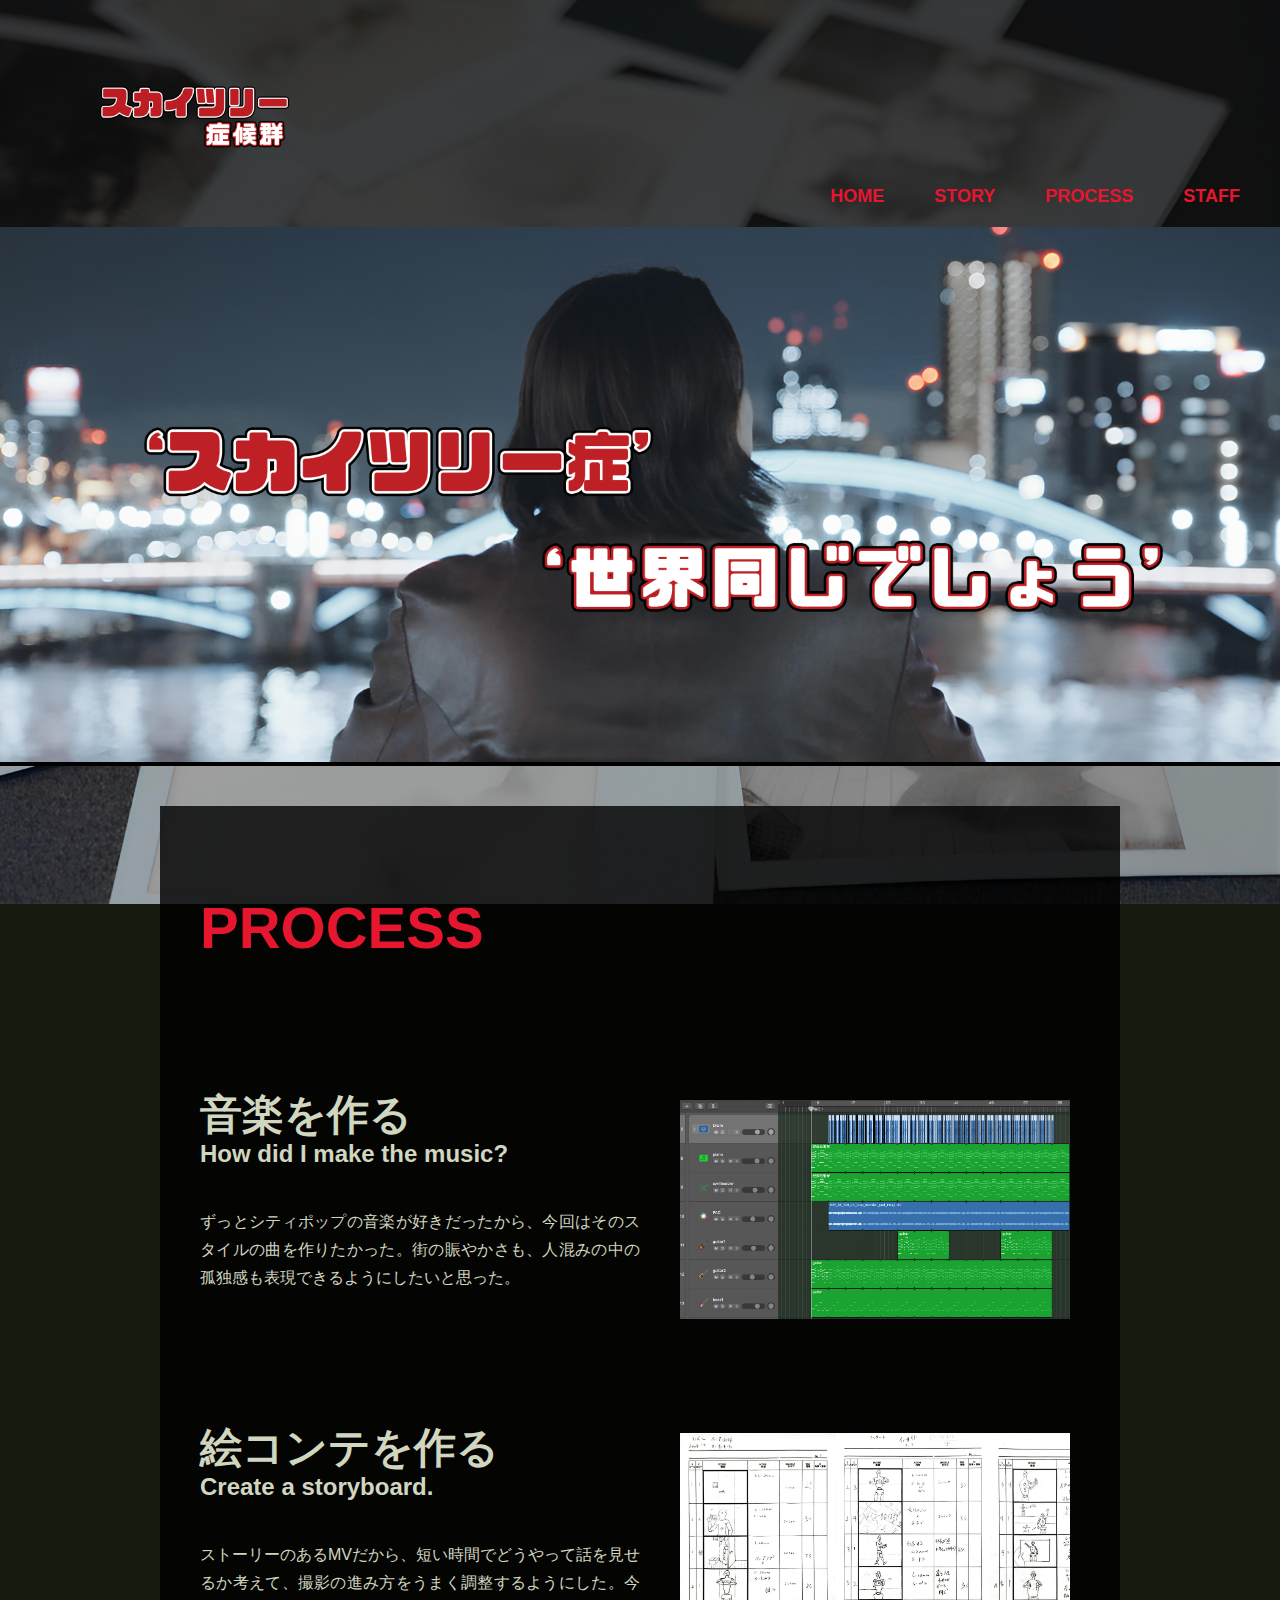
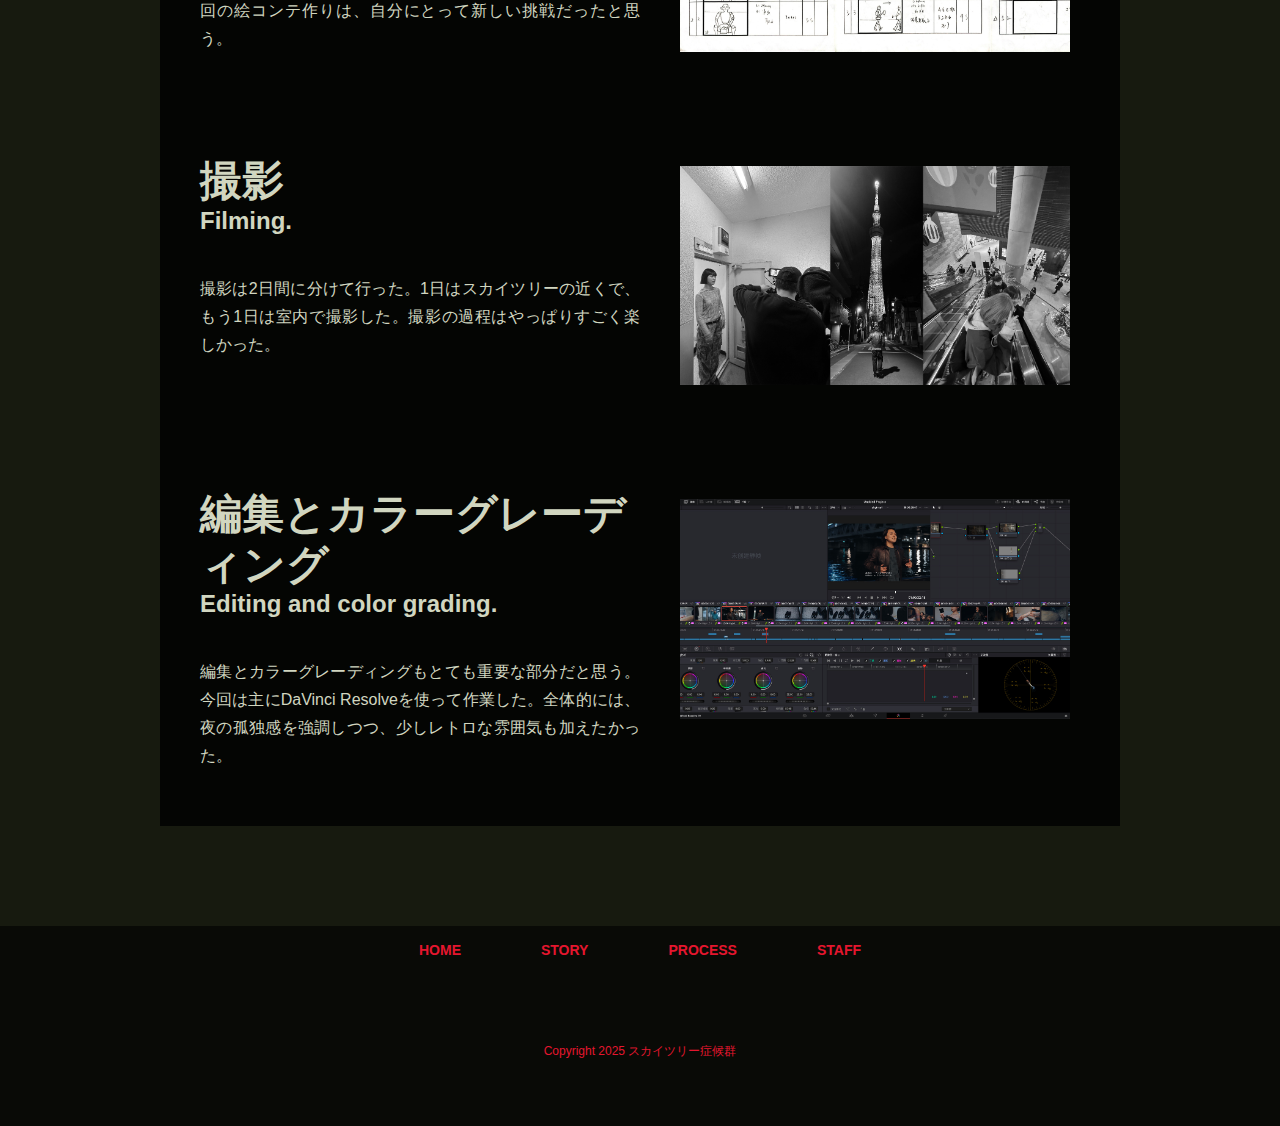
<file: koukaki/process.html>
<!DOCTYPE html>
<html lang="ja">


<head>
    <meta charset="UTF-8">
    <meta name="description" content="スカイツリー症候群ミュージックビデオ">
    <meta name="keywords" content="スカイツリー症候群,MV,ミュージックビデオ">
    <title>スカイツリー症候群</title>
    <link rel="stylesheet" href="css/style.css">
</head>

<body>
    <div class="wrapper">

        <!-- ヘッダー -->
        <header class="header">
            <div class="header-wrapper">
                <div class="header-logo">
                    <h1><a href="index.html"><img src="images/img-logo01.png" alt="スカイツリー症候群"> </a></h1>
                </div>
                <!-- メインナビゲーション -->
                <nav class="navigation-main">
                    <ul>
                        <li><a href="index.html">HOME</a></li>
                        <li><a href="story.html">STORY</a></li>
                        <li><a href="process.html">PROCESS</a></li>
                        <li><a href="staff.html">STAFF</a></li>
                    </ul>
                </nav>
            </div>
    
    
        </header>

        <!-- メインビジュアル -->
        <div class="main-visual-secondpage">
            <img src="images/mainvisual-secondpage02.jpg" alt="Main Image">
        </div>

        <!-- メインコンテンツ -->
        <article class="content-wrapper">
            <div class="content-text">
                <h2>PROCESS</h2>
            </div>
        </article>
        <article class="content-wrapper">
            <div class="content-text-process">
                <p class="content-text-title-process">音楽を作る</p>
                <p class="content-text-secondtitle-process">
                    How did I make the music?
                </p>
                <p class="content-text-body-process">ずっとシティポップの音楽が好きだったから、今回はそのスタイルの曲を作りたかった。街の賑やかさも、人混みの中の孤独感も表現できるようにしたいと思った。
                </p>
            </div>
            <div class="content-img-process">
                <img src="images/process1.jpg" class="right" alt="music">
            </div>
        </article>
       
        <article class="content-wrapper">
            <div class="content-text-process">
                <p class="content-text-title-process">絵コンテを作る</p>
                <p class="content-text-secondtitle-process">
                    Create a storyboard.
                </p>
                <p class="content-text-body-process">ストーリーのあるMVだから、短い時間でどうやって話を見せるか考えて、撮影の進み方をうまく調整するようにした。今回の絵コンテ作りは、自分にとって新しい挑戦だったと思う。
                </p>
            </div>
            <div class="content-img-process">
                <img src="images/process2.jpg" class="right" alt="storyboard">
            </div>
        </article>

        <article class="content-wrapper">
            <div class="content-text-process">
                <p class="content-text-title-process">撮影</p>
                <p class="content-text-secondtitle-process">
                    Filming.
                </p>
                <p class="content-text-body-process">撮影は2日間に分けて行った。1日はスカイツリーの近くで、もう1日は室内で撮影した。撮影の過程はやっぱりすごく楽しかった。
                </p>
            </div>
            <div class="content-img-process">
                <img src="images/process3.jpg" class="right" alt="Filming">
            </div>
        </article>

        <article class="content-wrapper">
            <div class="content-text-process">
                <p class="content-text-title-process">編集とカラーグレーディング</p>
                <p class="content-text-secondtitle-process">
                    Editing and color grading.
                </p>
                <p class="content-text-body-process">編集とカラーグレーディングもとても重要な部分だと思う。今回は主にDaVinci Resolveを使って作業した。全体的には、夜の孤独感を強調しつつ、少しレトロな雰囲気も加えたかった。
                </p>
            </div>
            <div class="content-img-process">
                <img src="images/process4.jpg" class="right" alt="Editing">
            </div>
        </article>

        <!-- フッター -->
        <footer class="footer">
            <nav class="footer-navigation">
                <ul>
                    <li><a href="index.html">HOME</a></li>
                    <li><a href="story.html">STORY</a></li>
                    <li><a href="process.html">PROCESS</a></li>
                    <li><a href="staff.html">STAFF</a></li>
                </ul>
            </nav>
            <div class="footer-copyright">
                <small>Copyright 2025 スカイツリー症候群</small>
            </div>
        </footer>

    </div>

</body>

</html>
</file>
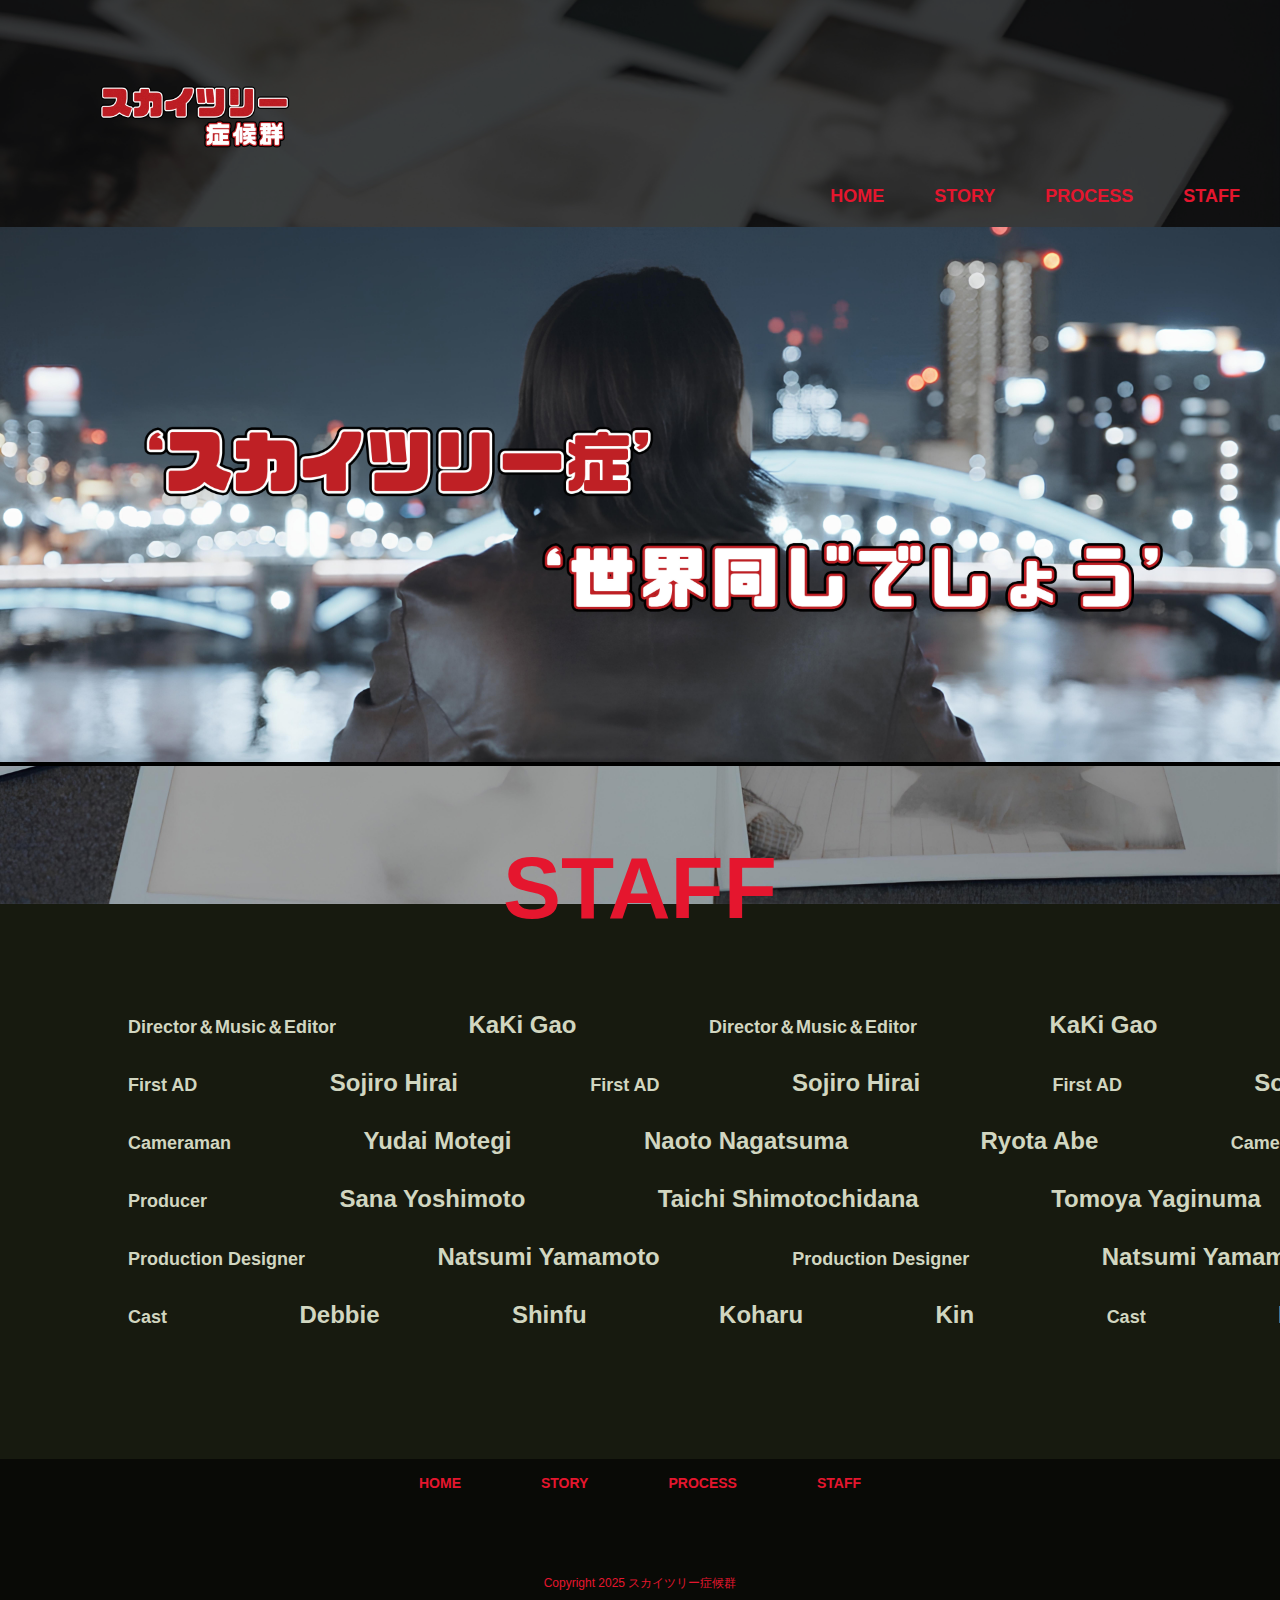
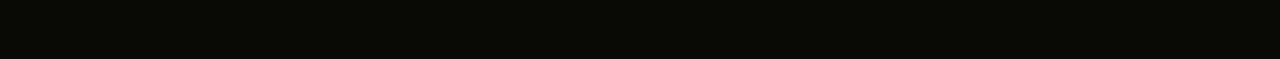
<file: koukaki/staff.html>
<!DOCTYPE html>
<html lang="ja">

<head>
    <meta charset="UTF-8">
    <meta name="description" content="スカイツリー症候群ミュージックビデオ">
    <meta name="keywords" content="スカイツリー症候群,MV,ミュージックビデオ">
    <title>スカイツリー症候群</title>
    <link rel="stylesheet" href="css/style.css">
</head>

<body>
    <div class="wrapper">

        <!-- ヘッダー -->
        <header class="header">
            <div class="header-wrapper">
                <div class="header-logo">
                    <h1><a href="index.html"><img src="images/img-logo01.png" alt="スカイツリー症候群"> </a></h1>
                </div>
                <!-- メインナビゲーション -->
                <nav class="navigation-main">
                    <ul>
                        <li><a href="index.html">HOME</a></li>
                        <li><a href="story.html">STORY</a></li>
                        <li><a href="process.html">PROCESS</a></li>
                        <li><a href="staff.html">STAFF</a></li>
                    </ul>
                </nav>
            </div>
    
    
        </header>
        <!-- メインビジュアル -->
        <div class="main-visual-secondpage">
            <img src="images/mainvisual-secondpage02.jpg" alt="Main Image">
        </div>

        <!-- メインコンテンツ -->
        <article class="title">
            <div class="content-text">
                <h2>STAFF</h2>
            </div>
        </article>
        <article class="scrolling-text">
            <div class="content-text-staff">
                <p class="content-text-title-staff">Director＆Music＆Editor</p>
                <p class="content-text-secondtitle-staff">KaKi Gao</p>
                <p class="content-text-title-staff">Director＆Music＆Editor</p>
                <p class="content-text-secondtitle-staff">KaKi Gao</p>
                <p class="content-text-title-staff">Director＆Music＆Editor</p>
                <p class="content-text-secondtitle-staff">KaKi Gao</p>
            </div>

        </article>

        <article class="scrolling-text">
            <div class="content-text-staff">
                <p class="content-text-title-staff">First AD</p>
                <p class="content-text-secondtitle-staff">Sojiro Hirai</p>
                <p class="content-text-title-staff">First AD</p>
                <p class="content-text-secondtitle-staff">Sojiro Hirai</p>
                <p class="content-text-title-staff">First AD</p>
                <p class="content-text-secondtitle-staff">Sojiro Hirai</p>
            </div>

        </article>
       
        <article class="scrolling-text">
            <div class="content-text-staff">
                <p class="content-text-title-staff">Cameraman</p>
                <p class="content-text-secondtitle-staff">Yudai Motegi</p>
                <p class="content-text-secondtitle-staff">Naoto Nagatsuma</p>
                <p class="content-text-secondtitle-staff">Ryota Abe</p>
                <p class="content-text-title-staff">Cameraman</p>
                <p class="content-text-secondtitle-staff">Yudai Motegi</p>
                <p class="content-text-secondtitle-staff">Naoto Nagatsuma</p>
                <p class="content-text-secondtitle-staff">Ryota Abe</p>
            </div>

        </article>
       
        <article class="scrolling-text">
            <div class="content-text-staff">
                <p class="content-text-title-staff">Producer</p>
                <p class="content-text-secondtitle-staff">Sana Yoshimoto</p>
                <p class="content-text-secondtitle-staff">Taichi Shimotochidana</p>
                <p class="content-text-secondtitle-staff">Tomoya Yaginuma</p>
                <p class="content-text-title-staff">Producer</p>
                <p class="content-text-secondtitle-staff">Sana Yoshimoto</p>
                <p class="content-text-secondtitle-staff">Taichi Shimotochidana</p>
                <p class="content-text-secondtitle-staff">Tomoya Yaginuma</p>
                
            </div>

        </article>
        <article class="scrolling-text">
            <div class="content-text-staff">
                <p class="content-text-title-staff">Production Designer</p>
                <p class="content-text-secondtitle-staff">Natsumi Yamamoto</p>
                <p class="content-text-title-staff">Production Designer</p>
                <p class="content-text-secondtitle-staff">Natsumi Yamamoto</p>
                <p class="content-text-title-staff">Production Designer</p>
                <p class="content-text-secondtitle-staff">Natsumi Yamamoto</p>
            </div>

        </article>

        <article class="scrolling-text">
            <div class="content-text-staff">
                <p class="content-text-title-staff">Cast</p>
                <p class="content-text-secondtitle-staff">Debbie</p>
                <p class="content-text-secondtitle-staff">Shinfu</p>
                <p class="content-text-secondtitle-staff">Koharu</p>
                <p class="content-text-secondtitle-staff">Kin</p>
                <p class="content-text-title-staff">Cast</p>
                <p class="content-text-secondtitle-staff">Debbie</p>
                <p class="content-text-secondtitle-staff">Shinfu</p>
                <p class="content-text-secondtitle-staff">Koharu</p>
                <p class="content-text-secondtitle-staff">Kin</p>
            </div>
 
        </article>
        <!-- フッター -->
        <footer class="footer">
            <nav class="footer-navigation">
                <ul>
                    <li><a href="index.html">HOME</a></li>
                    <li><a href="story.html">STORY</a></li>
                    <li><a href="process.html">PROCESS</a></li>
                    <li><a href="staff.html">STAFF</a></li>
                </ul>
            </nav>
            <div class="footer-copyright">
                <small>Copyright 2025 スカイツリー症候群</small>
            </div>
        </footer>
    </div>

</body>

</html>
</file>
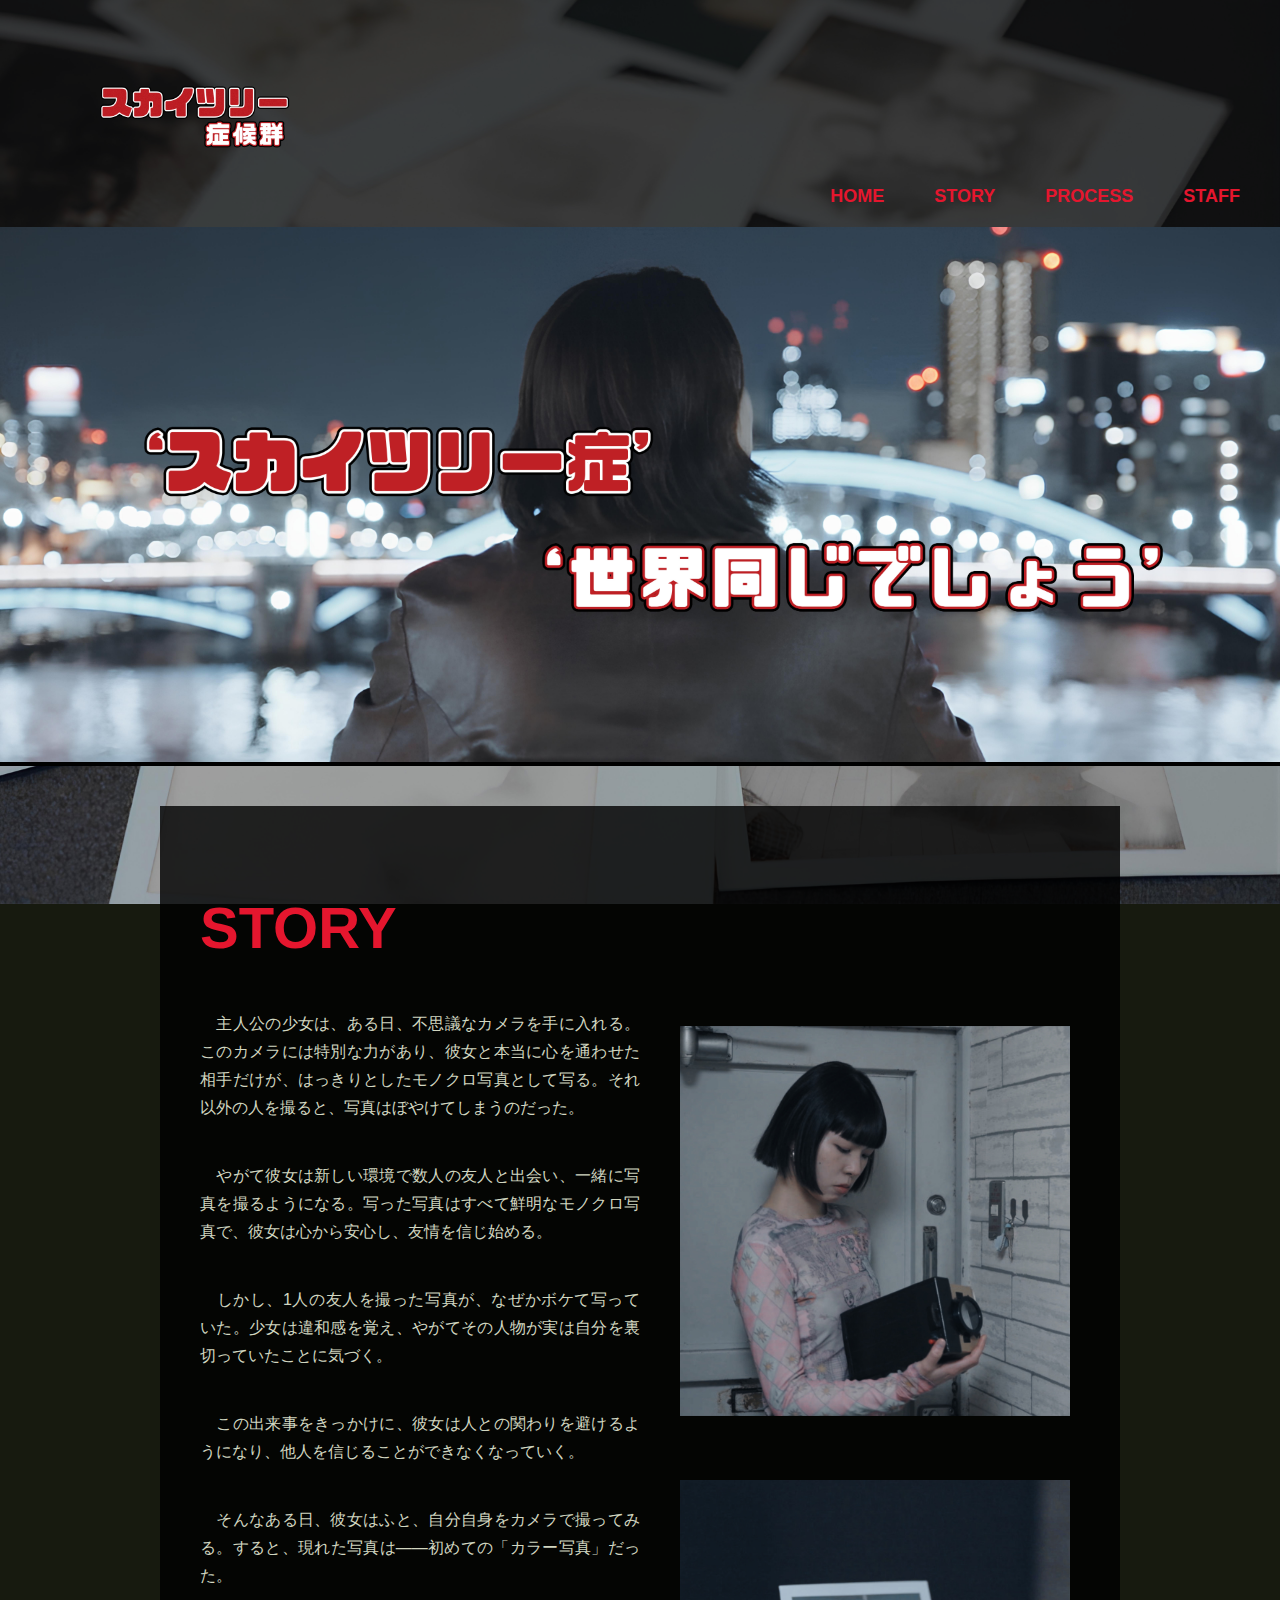
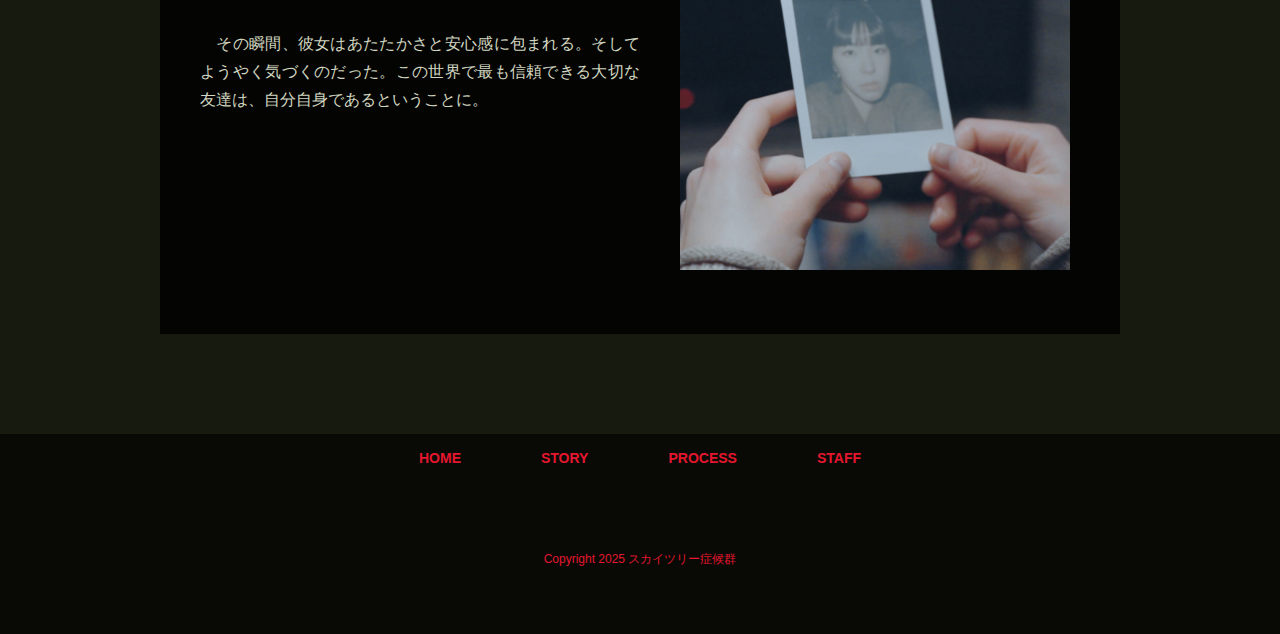
<file: koukaki/story.html>
<!DOCTYPE html>
<html lang="ja">

<head>
    <meta charset="UTF-8">
    <meta name="description" content="スカイツリー症候群ミュージックビデオ">
    <meta name="keywords" content="スカイツリー症候群,MV,ミュージックビデオ">
    <title>スカイツリー症候群</title>
    <link rel="stylesheet" href="css/style.css">
</head>


<body>
    <div class="wrapper">

        <!-- ヘッダー -->
        <header class="header">
            <div class="header-wrapper">
                <div class="header-logo">
                    <h1><a href="index.html"><img src="images/img-logo01.png" alt="スカイツリー症候群"></a></h1>
                </div>
                <!-- メインナビゲーション -->
                <nav class="navigation-main">
                    <ul>
                        <li><a href="index.html">HOME</a></li>
                        <li><a href="story.html">STORY</a></li>
                        <li><a href="process.html">PROCESS</a></li>
                        <li><a href="staff.html">STAFF</a></li>
                    </ul>
                </nav>
            </div>
        </header>

        <!-- メインビジュアル -->
        <div class="main-visual-secondpage">
            <img src="images/mainvisual-secondpage02.jpg" alt="Main Image">
        </div>

        <!-- メインコンテンツ -->
        <article class="content-wrapper">
            <div class="content-text-story">
                <h2>STORY</h2>
                <p>　主人公の少女は、ある日、不思議なカメラを手に入れる。このカメラには特別な力があり、彼女と本当に心を通わせた相手だけが、はっきりとしたモノクロ写真として写る。それ以外の人を撮ると、写真はぼやけてしまうのだった。</p>
                <p>　やがて彼女は新しい環境で数人の友人と出会い、一緒に写真を撮るようになる。写った写真はすべて鮮明なモノクロ写真で、彼女は心から安心し、友情を信じ始める。</p>
                <p>　しかし、1人の友人を撮った写真が、なぜかボケて写っていた。少女は違和感を覚え、やがてその人物が実は自分を裏切っていたことに気づく。</p>
                <p>　この出来事をきっかけに、彼女は人との関わりを避けるようになり、他人を信じることができなくなっていく。</p>
                <p>　そんなある日、彼女はふと、自分自身をカメラで撮ってみる。すると、現れた写真は――初めての「カラー写真」だった。</p>
                <p>　その瞬間、彼女はあたたかさと安心感に包まれる。そしてようやく気づくのだった。この世界で最も信頼できる大切な友達は、自分自身であるということに。</p>

            </div>
            <div class="content-img-story">
                <img src="images/story03.jpg" alt="ガッチャマンストーリーイメージ1">
                <img src="images/story04.jpg" alt="ガッチャマンストーリーイメージ2">
            </div>
        </article>

        <!-- フッター -->
        <footer class="footer">
            <nav class="footer-navigation">
                <ul>
                    <li><a href="index.html">HOME</a></li>
                    <li><a href="story.html">STORY</a></li>
                    <li><a href="process.html">PROCESS</a></li>
                    <li><a href="staff.html">STAFF</a></li>
                </ul>
            </nav>
            <div class="footer-copyright">
                <small>Copyright 2025 スカイツリー症候群</small>
            </div>
        </footer>

    </div>

</body>

</html>
</file>
<file: koukaki/css/style.css>
@charset "UTF-8";

@import url("normalize.css"); /* ------- Reset all CSS Styles */

/********************
共通
******************************/
* {
  box-sizing: border-box;
}
/* https://developer.mozilla.org/ja/docs/Web/CSS/box-sizing */

body {
  font-family: "游ゴシック体", YuGothic, "游ゴシック Medium", "Yu Gothic Medium",
    "游ゴシック", "Yu Gothic", sans-serif;
  
  background-image: url(../images/img-background01.jpg);

  background-position: center center;

  background-repeat: no-repeat;

  background-attachment: fixed;

  background-size: cover;

  background-color: #171a0f;
}

/* 共通　大枠 */

/* 共通　ヘッダー・メインナビゲーション */
.header {
  width: 100%;
  background-color: rgba(0, 0, 0, 0.6);
  padding: 20px;
}
.header-wrapper {
  width: 100%;
  margin: auto;
  display: flex;
  justify-content: space-between;
  align-items: flex-end;
}
.header-logo {
  width: 50%;
}
.header-logo h1 {
  margin: 10px 0 0 0;
  
}
.header-logo img {
  
  margin-left: 20px;
  width: 300px;
  height: auto;
}
.navigation-main {
  width: 50%;
  margin-right: 20px;
}
.navigation-main ul {
  margin: 0;
  display: flex;
  justify-content: right;
  gap: 50px;
}
.navigation-main ul li {
  font-size: 18px;
  font-weight: bold;
}
.navigation-main ul li a {
  text-decoration: none;
  color: #e5162e;
  transition: 0.3s;
}
.navigation-main ul li a:hover {
  color: #d1d6c0;
}




/* 共通　フッター */

.footer {
  width: 100%;
  height: 200px;
  margin-top: 100px;
  display: flex;
  justify-content: center;
  flex-wrap: wrap;
  background-color: rgba(0, 0, 0, 0.6);
}
.footer-navigation {
  width: 100%;
}
.footer-navigation ul {
  padding-left: 0;
  display: flex;
  justify-content: center;
}
.footer-navigation ul li {
  margin: 0 40px;
  font-size: 14px;
  font-weight: bold;
}
.footer-navigation ul li a {
  text-decoration: none;
  color: #e5162e;
  transition: 0.3s;
}
.footer-navigation ul li a:hover {
  color: #d1d6c0;
}
.footer-copyright {
  color: #e5162e;
}

/********************
index.html 
**************************************************/
/* index.html　メインビジュアル */
.video-container {
  position: relative;
  padding-bottom: 56.25%; /* 16:9 */
  height: 0;
  overflow: hidden;
  max-width: 100%;
  background: #000;
}

.video-container iframe {
  position: absolute;
  top: 0;
  left: 0;
  width: 100%;
  height: 100%;
  border: 0;
}


/* index.html イントロテキスト部分 */
.text-intro {
  width: 960px;
  padding: 40px;
  margin: 0 auto 40px;
  background-color: rgba(0, 0, 0, 0.8);
}
.text-intro p {
  font-size: 18px;
  font-weight: bold;
  line-height: 1.75;
  color: #d1d6c0;
}

/* index.html バナーエリア */
.feature-area {
  width: 960px;
  margin: 0 auto 50px;
  display: flex;
  justify-content: space-around;
  background-color: rgba(0, 0, 0, 0.8);
}
.feature-area-section {
  width: 30%;
  padding: 20px;
}
.feature-area-section h2 {
  margin: 5px;
  font-size: 22px;
  text-align: center;
}
.feature-area-section img {
  width: 100%;
}
.feature-area-section a img {
  transition: opacity 0.3s;
}
.feature-area-section a:hover img {
  opacity: 0.6;
}
.feature-area-section a {
  text-decoration: none;
  color: #e5162e;

  transition: 0.3s;
}
.feature-area-section a:hover {
  color: #d1d6c0;
}

/********************
その他のページ
**************************************************/
.main-visual-secondpage {
  text-align: center;
  width: 100%;
  margin-bottom: 40px;
  background-color: rgba(0, 0, 0, 1);
}
.main-visual-secondpage img {

  max-width: 100%;
  
}
.content-wrapper {
  width: 960px;
  margin: auto;
  padding: 40px;
  display: flex;
  justify-content: space-between;
  background-color: rgba(0, 0, 0, 0.8);
}
.content-wrapper h2 {
  font-size: 58px;
  font-weight: bold;
  color: #e5162e;
}

/* STORY page *********************/
.content-text-story {
  width: 50%;
}
.content-text-story p {
  margin-top: 40px;
  font-size: 16px;
  color: #d1d6c0;
  line-height: 1.75;
  text-align: justify;
}
.content-img-story {
  width: 50%;
  margin-top: 140px;
}
.content-img-story img {
  padding: 40px 10px 20px 40px;
  width: 100%;
}

/* CHARACTER page *********************/
.content-text-process {
  width: 50%;
}
.content-text-title-process {
  margin: 0;
  font-size: 42px;
  font-weight: bold;
  color: #d1d6c0;
  line-height: 1.2;
}
.content-text-secondtitle-process {
  margin: 0;
  font-size: 24px;
  font-weight: bold;
  color: #d1d6c0;
}
.content-text-body-process {
  margin-top: 40px;
  font-size: 16px;
  color: #d1d6c0;
  line-height: 1.75;
  text-align: justify;
}
.content-img-process {
  width: 50%;
}
.content-img-process img {
  padding: 10px 10px 20px 40px;
  width: 100%;
}


/* VOICE CAST page *********************/

.title{
  text-align: center;
  font-size: 58px;
  font-weight: bold;
  color: #e5162e;
}
.content-text-staff{
  width: 100%;
  text-align: center;
}

.content-text-title-staff{
  margin: 0;
  font-size: 18px;
  font-weight: bold;
  color: #d1d6c0;
  line-height: 1.2;
}

.content-text-secondtitle-staff {
  margin: 0;
  font-size: 24px;
  font-weight: bold;
  color: #d1d6c0;
}

.scrolling-text {
  width: 100%;
  overflow: hidden;
  white-space: nowrap;
  box-sizing: border-box;

}

.scrolling-text p {
  display: inline-block;
  padding-left: 10%;
  padding-bottom: 30px;
 
  animation: scrollText 15s linear infinite;

  
}

@keyframes scrollText {
  0% {
    transform: translateX(0%);
  }
  100% {
    transform: translateX(-70%);
  }
}

.scrolling-text p:hover {
  animation-play-state: paused;
}
</file>
